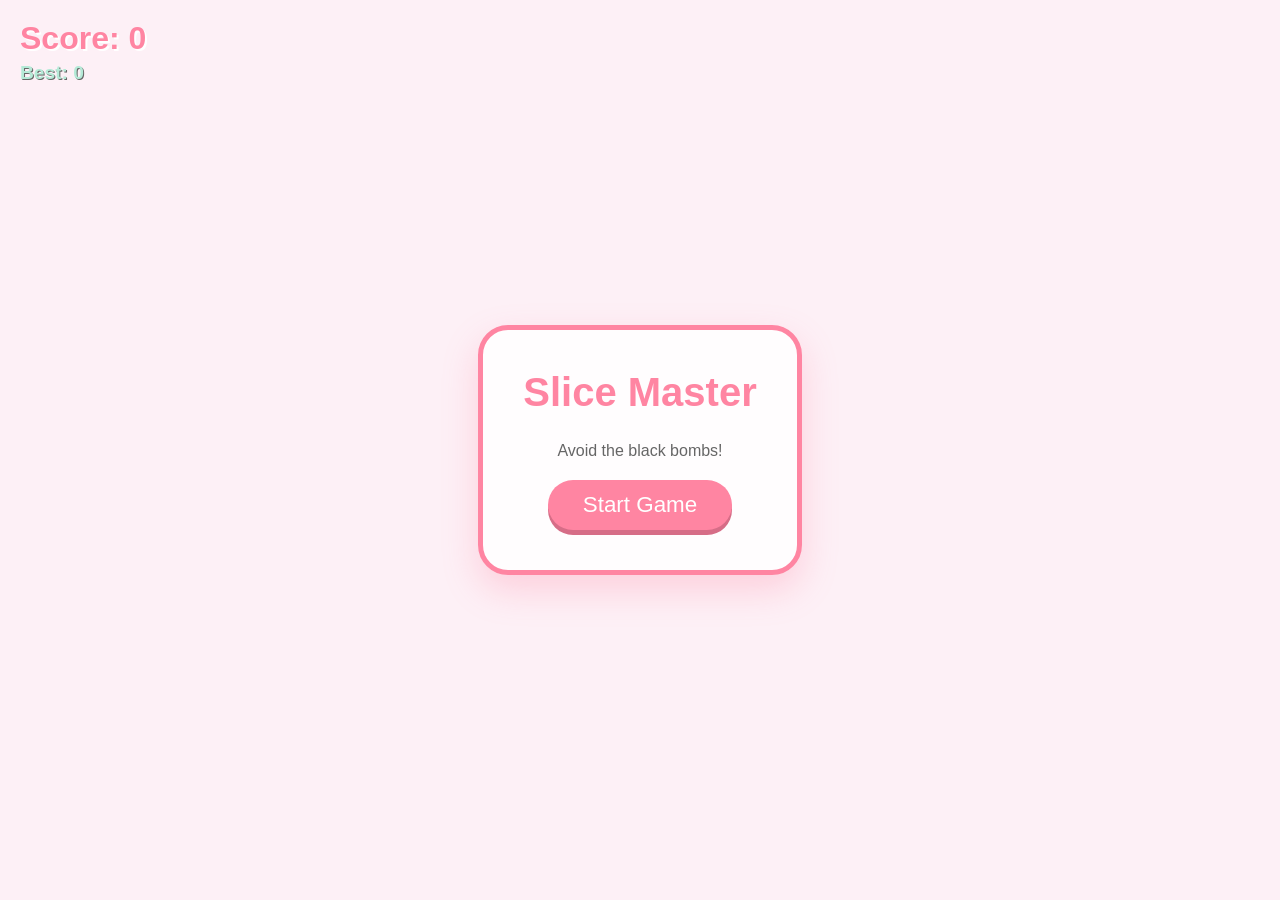
<file: ai.html>
<!DOCTYPE html>
<html lang="en">
<head>
    <meta charset="UTF-8">
    <meta name="viewport" content="width=device-width, initial-scale=1.0, maximum-scale=1.0, user-scalable=no">
    <title>Cute Slice Master</title>
    <style>
        :root {
            --bg-color: #fdf0f6;
            --ui-color: #ff85a2;
            --bomb-color: #4a4a4a;
            --font-main: 'Segoe UI', Tahoma, Geneva, Verdana, sans-serif;
        }

        body {
            margin: 0;
            padding: 0;
            overflow: hidden;
            background-color: var(--bg-color);
            font-family: var(--font-main);
            user-select: none;
            touch-action: none;
        }

        #game-container {
            position: relative;
            width: 100vw;
            height: 100vh;
            display: flex;
            justify-content: center;
            align-items: center;
        }

        canvas { display: block; cursor: crosshair; }

        #ui-layer {
            position: absolute;
            top: 20px;
            left: 20px;
            pointer-events: none;
            display: flex;
            flex-direction: column;
            gap: 5px;
        }

        .score-board {
            color: var(--ui-color);
            font-size: 2rem;
            font-weight: bold;
            text-shadow: 2px 2px white;
        }

        .high-score {
            color: #b5ead7;
            font-size: 1.2rem;
            font-weight: bold;
            text-shadow: 1px 1px #666;
        }

        #overlay {
            position: absolute;
            background: rgba(255, 255, 255, 0.9);
            padding: 2.5rem;
            border-radius: 30px;
            text-align: center;
            box-shadow: 0 15px 35px rgba(255, 133, 162, 0.3);
            border: 5px solid var(--ui-color);
            z-index: 10;
        }

        h1 { color: var(--ui-color); margin-top: 0; font-size: 2.5rem; }
        p { color: #666; margin-bottom: 20px; }

        button {
            background: var(--ui-color);
            color: white;
            border: none;
            padding: 12px 35px;
            font-size: 1.4rem;
            border-radius: 50px;
            cursor: pointer;
            transition: transform 0.2s, background 0.2s;
            box-shadow: 0 5px 0 #d66d87;
        }

        button:hover { transform: scale(1.05); background: #ff7091; }
        button:active { transform: translateY(3px); box-shadow: 0 2px 0 #d66d87; }
    </style>
</head>
<body>

<div id="game-container">
    <div id="ui-layer">
        <div class="score-board">Score: <span id="score">0</span></div>
        <div class="high-score">Best: <span id="highScore">0</span></div>
    </div>

    <canvas id="gameCanvas"></canvas>

    <div id="overlay">
        <h1 id="status-title">Slice Master</h1>
        <p id="status-msg">Avoid the black bombs!</p>
        <button onclick="startGame()">Start Game</button>
    </div>
</div>

<script>
    const canvas = document.getElementById('gameCanvas');
    const ctx = canvas.getContext('2d');
    const scoreElement = document.getElementById('score');
    const highScoreElement = document.getElementById('highScore');
    const overlay = document.getElementById('overlay');
    const statusTitle = document.getElementById('status-title');
    const statusMsg = document.getElementById('status-msg');

    let score = 0;
    let highScore = localStorage.getItem('sliceHighScore') || 0;
    let gameActive = false;
    let targets = [];
    let particles = [];
    let mouseTrail = [];
    
    highScoreElement.innerText = highScore;

    const colors = ['#ffb7b2', '#ffdac1', '#e2f0cb', '#b5ead7', '#c7ceea', '#ff9aa2'];
    const shapes = ['circle', 'square', 'star', 'bomb'];

    function resize() {
        canvas.width = window.innerWidth;
        canvas.height = window.innerHeight;
    }
    window.addEventListener('resize', resize);
    resize();

    class Target {
        constructor() {
            this.type = Math.random() < 0.15 ? 'bomb' : 'fruit'; // 15% chance for a bomb
            this.x = Math.random() * (canvas.width - 100) + 50;
            this.y = canvas.height + 50;
            this.size = this.type === 'bomb' ? 35 : Math.random() * 20 + 30;
            this.color = this.type === 'bomb' ? '#444' : colors[Math.floor(Math.random() * colors.length)];
            
            this.vx = (Math.random() - 0.5) * 6;
            this.vy = -(Math.random() * 6 + 13);
            this.gravity = 0.25;
            this.rotation = 0;
            this.rotSpeed = (Math.random() - 0.5) * 0.1;
        }

        update() {
            this.x += this.vx;
            this.vy += this.gravity;
            this.y += this.vy;
            this.rotation += this.rotSpeed;
        }

        draw() {
            ctx.save();
            ctx.translate(this.x, this.y);
            ctx.rotate(this.rotation);
            
            if (this.type === 'bomb') {
                // Draw Bomb Body
                ctx.fillStyle = '#333';
                ctx.beginPath();
                ctx.arc(0, 0, this.size, 0, Math.PI * 2);
                ctx.fill();
                // Fuse
                ctx.strokeStyle = '#8b4513';
                ctx.lineWidth = 4;
                ctx.beginPath();
                ctx.moveTo(0, -this.size);
                ctx.quadraticCurveTo(10, -this.size-15, 5, -this.size-25);
                ctx.stroke();
                // Sparkle
                ctx.fillStyle = '#ffff00';
                ctx.beginPath();
                ctx.arc(5, -this.size-25, 4 + Math.random()*3, 0, Math.PI*2);
                ctx.fill();
            } else {
                ctx.fillStyle = this.color;
                ctx.beginPath();
                ctx.roundRect(-this.size, -this.size, this.size*2, this.size*2, 10);
                ctx.fill();
            }
            ctx.restore();
        }
    }

    class Particle {
        constructor(x, y, color, isExplosion = false) {
            this.x = x;
            this.y = y;
            this.color = color;
            this.size = Math.random() * (isExplosion ? 10 : 4) + 2;
            this.vx = (Math.random() - 0.5) * (isExplosion ? 20 : 10);
            this.vy = (Math.random() - 0.5) * (isExplosion ? 20 : 10);
            this.life = 1.0;
        }
        update() {
            this.x += this.vx;
            this.y += this.vy;
            this.life -= 0.02;
        }
        draw() {
            ctx.globalAlpha = this.life;
            ctx.fillStyle = this.color;
            ctx.beginPath();
            ctx.arc(this.x, this.y, this.size, 0, Math.PI * 2);
            ctx.fill();
            ctx.globalAlpha = 1.0;
        }
    }

    function startGame() {
        score = 0;
        scoreElement.innerText = score;
        targets = [];
        particles = [];
        gameActive = true;
        overlay.style.display = 'none';
        animate();
    }

    function gameOver() {
        gameActive = false;
        if (score > highScore) {
            highScore = score;
            localStorage.setItem('sliceHighScore', highScore);
            highScoreElement.innerText = highScore;
        }
        statusTitle.innerText = "BOOM!";
        statusMsg.innerText = `You hit a bomb! Final Score: ${score}`;
        overlay.style.display = 'block';
    }

    function handleSlice(x, y) {
        if (!gameActive) return;
        targets.forEach((target, index) => {
            const dist = Math.hypot(target.x - x, target.y - y);
            if (dist < target.size + 20) {
                if (target.type === 'bomb') {
                    for(let i=0; i<30; i++) particles.push(new Particle(target.x, target.y, '#ff4d4d', true));
                    gameOver();
                } else {
                    score += 10;
                    scoreElement.innerText = score;
                    for(let i=0; i<12; i++) particles.push(new Particle(target.x, target.y, target.color));
                    targets.splice(index, 1);
                }
            }
        });
    }

    // Input
    let isDragging = false;
    const setDrag = (val) => { isDragging = val; if(!val) mouseTrail = []; };

    canvas.addEventListener('mousedown', () => setDrag(true));
    canvas.addEventListener('mouseup', () => setDrag(false));
    canvas.addEventListener('mousemove', (e) => {
        if (!isDragging) return;
        mouseTrail.push({x: e.clientX, y: e.clientY});
        if (mouseTrail.length > 8) mouseTrail.shift();
        handleSlice(e.clientX, e.clientY);
    });

    canvas.addEventListener('touchstart', (e) => { setDrag(true); e.preventDefault(); });
    canvas.addEventListener('touchend', () => setDrag(false));
    canvas.addEventListener('touchmove', (e) => {
        const touch = e.touches[0];
        mouseTrail.push({x: touch.clientX, y: touch.clientY});
        if (mouseTrail.length > 8) mouseTrail.shift();
        handleSlice(touch.clientX, touch.clientY);
        e.preventDefault();
    });

    function animate() {
        if (!gameActive) return;
        ctx.clearRect(0, 0, canvas.width, canvas.height);

        if (Math.random() < 0.04) targets.push(new Target());

        targets.forEach((t, i) => {
            t.update();
            t.draw();
            if (t.y > canvas.height + 100) targets.splice(i, 1);
        });

        particles.forEach((p, i) => {
            p.update();
            p.draw();
            if (p.life <= 0) particles.splice(i, 1);
        });

        if (mouseTrail.length > 1) {
            ctx.strokeStyle = 'white';
            ctx.lineWidth = 6;
            ctx.lineCap = 'round';
            ctx.beginPath();
            ctx.moveTo(mouseTrail[0].x, mouseTrail[0].y);
            for(let i=1; i<mouseTrail.length; i++) ctx.lineTo(mouseTrail[i].x, mouseTrail[i].y);
            ctx.stroke();
        }
        
        requestAnimationFrame(animate);
    }
</script>

</body>
</html>
</file>
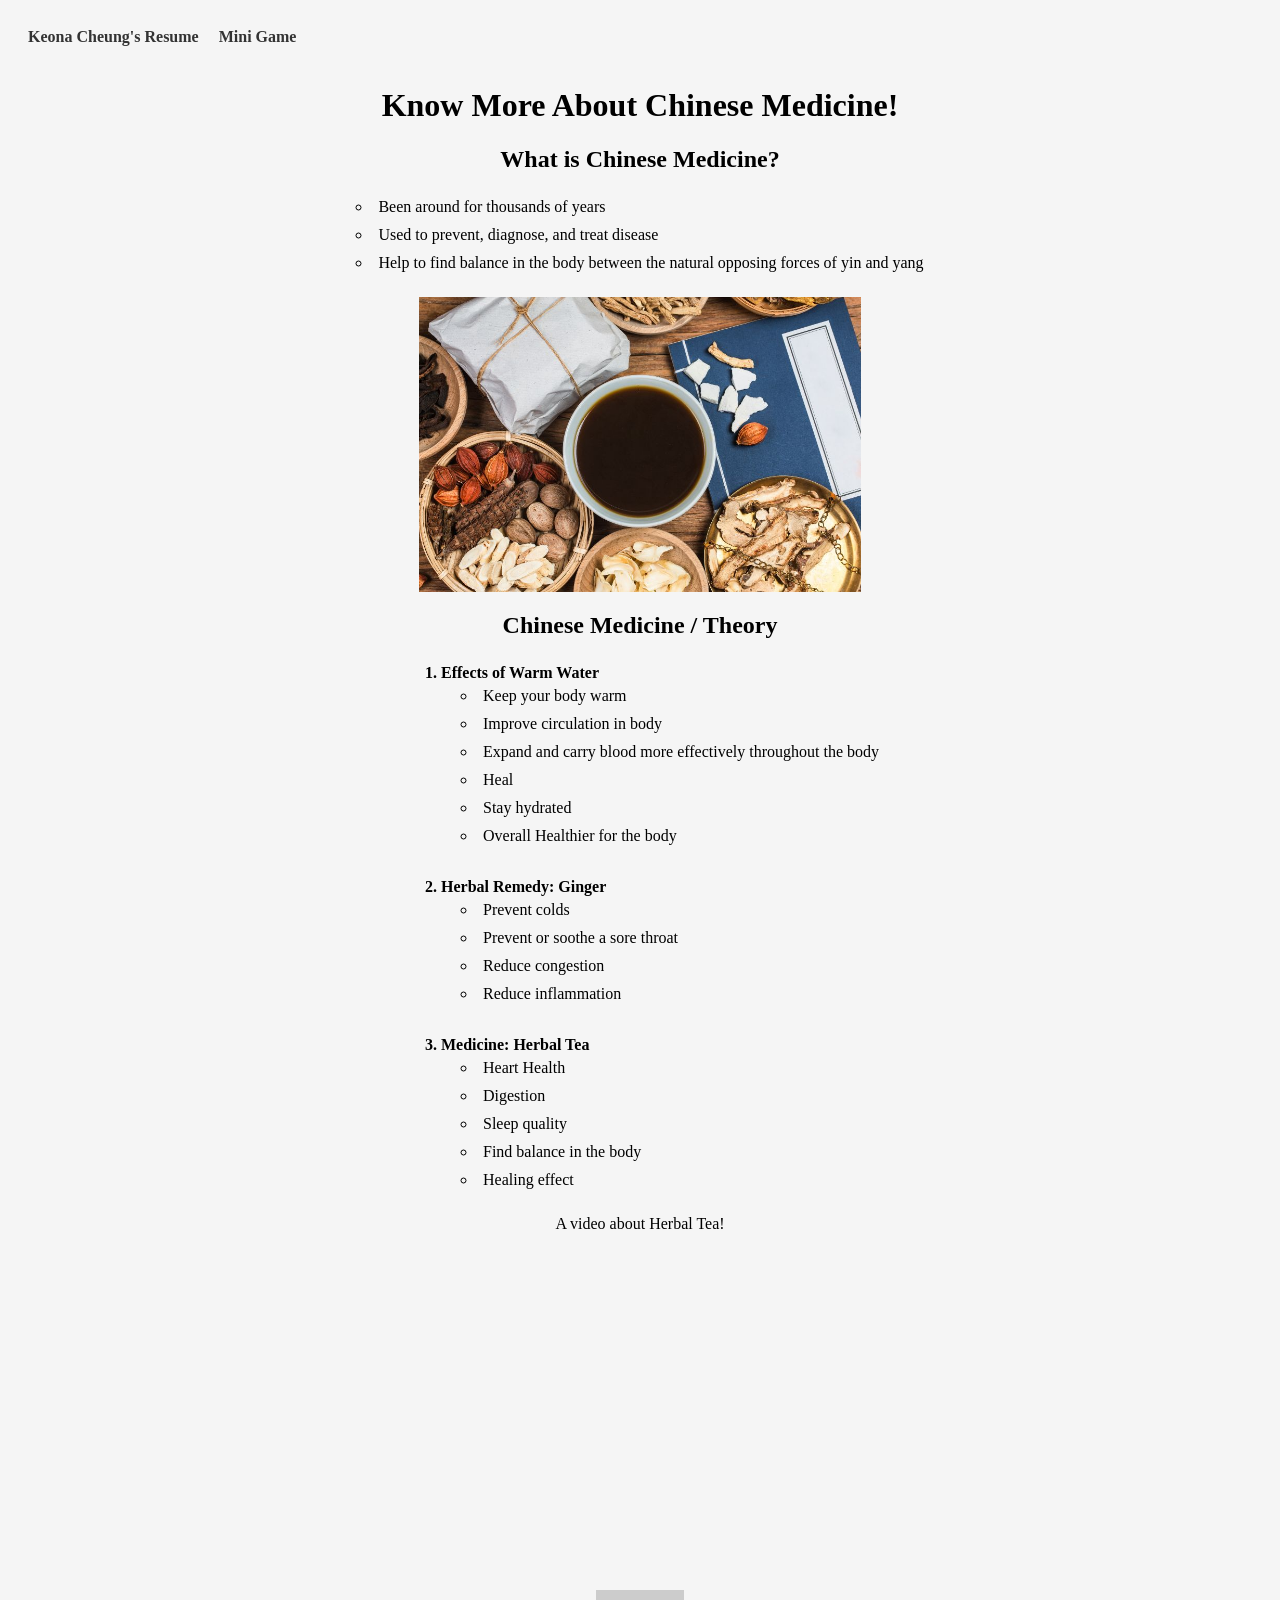
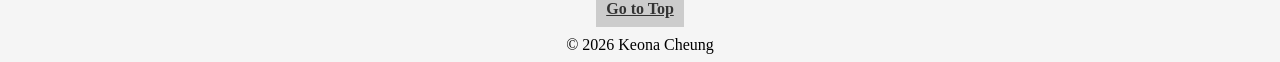
<file: fromScratch.html>
<!DOCTYPE html>
<html lang="en">
<head>
    <meta charset="UTF-8">
    <meta name="viewport" content="width=device-width, initial-scale=1.0">
    <title>Chinese Medicine</title> <!--things that are not directly on the web page-->
    <link rel="stylesheet" type="text/css" href="css/myStyles.css">
    <!-- <link rel="stylesheet" type="text/css" href="styles/ai.css" -->
</head>
<body class="mainbody"> <!--what is on my web page-->

    <nav id="top">
       <a href="index.html">Keona Cheung's Resume</a>
       <a href="ai.html">Mini Game</a>
   </nav>

    <h1>Know More About Chinese Medicine!</h1> <!--attached an ID to this location-->
    
    <h2>What is Chinese Medicine?</h2>
    <ul> <!--unordered list-->
        <li>Been around for thousands of years</li>
        <li>Used to prevent, diagnose, and treat disease</li>
        <li>Help to find balance in the body between the natural opposing forces of yin and yang</li>
    </ul>
    <img src="assets/img/chinese-medicine-1.jpg" alt="Chinese Medicine Img">
    <h2>Chinese Medicine / Theory</h2>
    <!--Create an order listed with three items-->
    <ol> <!--ordered list-->
        <li class="subTitle">
        <div>Effects of Warm Water</div> 
            <ul>
                <li>Keep your body warm</li>
                <li>Improve circulation in body</li>
                <li>Expand and carry blood more effectively throughout the body</li>
                <li>Heal</li>
                <li>Stay hydrated</li>
                <li>Overall Healthier for the body</li>
            </ul>
        </li>
        <br>
        <li class="subTitle">
        <div>Herbal Remedy: Ginger</div> 
            <ul>
                <li>Prevent colds</li>
                <li>Prevent or soothe a sore throat</li>
                <li>Reduce congestion</li>
                <li>Reduce inflammation</li>
            </ul>
        </li>
        <br>
        <li class="subTitle">
        <div>Medicine: Herbal Tea</div> 
            <ul>
                <li>Heart Health</li>
                <li>Digestion</li>
                <li>Sleep quality</li>
                <li>Find balance in the body</li>
                <li>Healing effect</li>
            </ul>
        </li>
    </ol>
    <p>A video about Herbal Tea!</p>
    <iframe width="560" height="315" src="https://www.youtube.com/embed/YNLV_dVkGws" frameborder="0" allowfullscreen></iframe>
    <br>
    <div class='tableauPlaceholder' id='viz1776667576049' style='position: relative'><noscript><a href='#'><img alt='Total Amount of Herbs that Exsits in All Formulas ' src='https:&#47;&#47;public.tableau.com&#47;static&#47;images&#47;Ch&#47;ChineseTraditionalMedicineFormulasandHerbs&#47;Story1&#47;1_rss.png' style='border: none' /></a></noscript><object class='tableauViz'  style='display:none;'><param name='host_url' value='https%3A%2F%2Fpublic.tableau.com%2F' /> <param name='embed_code_version' value='3' /> <param name='site_root' value='' /><param name='name' value='ChineseTraditionalMedicineFormulasandHerbs&#47;Story1' /><param name='tabs' value='no' /><param name='toolbar' value='yes' /><param name='static_image' value='https:&#47;&#47;public.tableau.com&#47;static&#47;images&#47;Ch&#47;ChineseTraditionalMedicineFormulasandHerbs&#47;Story1&#47;1.png' /> <param name='animate_transition' value='yes' /><param name='display_static_image' value='yes' /><param name='display_spinner' value='yes' /><param name='display_overlay' value='yes' /><param name='display_count' value='yes' /><param name='language' value='en-US' /></object></div>                <script type='text/javascript'>                    var divElement = document.getElementById('viz1776667576049');                    var vizElement = divElement.getElementsByTagName('object')[0];                    vizElement.style.width='1016px';vizElement.style.height='991px';                    var scriptElement = document.createElement('script');                    scriptElement.src = 'https://public.tableau.com/javascripts/api/viz_v1.js';                    vizElement.parentNode.insertBefore(scriptElement, vizElement);                </script>
    <br>
    <a class="gotop" href="#top">Go to Top</a> <!--Go to the top of the page-->
    <br><br>
     <div>
       &copy; 2026 Keona Cheung
   </div>
</body>
</html>
</file>
<file: css/myStyles.css>
.subTitle{
    font-weight: bold;
}

.subTitle ul li {
    font-weight: normal;
}

img{
   display: block;
   width: 35%;
   margin-left: auto;
   margin-right: auto;
}

.mainbody{
   background-color: whitesmoke;
   
}

body{
    font-family: 'Times New Roman', Times, serif;
    text-align: center;
}

/* This ensures the very first list on the page stays centered and inside the border */
body > ul {
    display: table;
    margin: 20px auto;
    padding-left: 40px; /* This pushes the bullets away from the edge */
}

ul {
    list-style-position: inside; /* This pulls the dots next to the words */
    padding: 0;                  /* Removes extra side-spacing */
    text-align: left;
}

ul:first-of-type {
    list-style-position: inside;
    padding-left: 0;
}

ol {
    display: table;
    margin: 0 auto;
    text-align: left;
}

ul {
    list-style-type: circle;
    padding-left: 25px; /* This aligns the bullets under the text of the number */
}

li {
    padding: 5px 0;
}

.tableauPlaceholder {
    margin: 0 auto; /* This centers the graph horizontally */
}

iframe{
    display: block; margin: 0 auto
}
/* This targets the sub-lists specifically */
.subTitle ul {
    padding-left: 20px;   /* Adjust this number until they line up */
    margin-left: 0;
    display: block;       /* Forces them to their own line under the title */
}

nav{
   padding: 10px;
   overflow: hidden;
}


nav a{
   color: #333;
   padding:10px;
   text-decoration: none;
   font-size: 16px;
   font-weight: bold;
   float: left;
}


nav a:hover{
   background-color: #ccc;
}

.gotop{
    color: #333;
    background-color: #ccc;
   padding:10px;
   border: #333;
   font-size: 16px;
   font-weight: bold;
}
</file>
